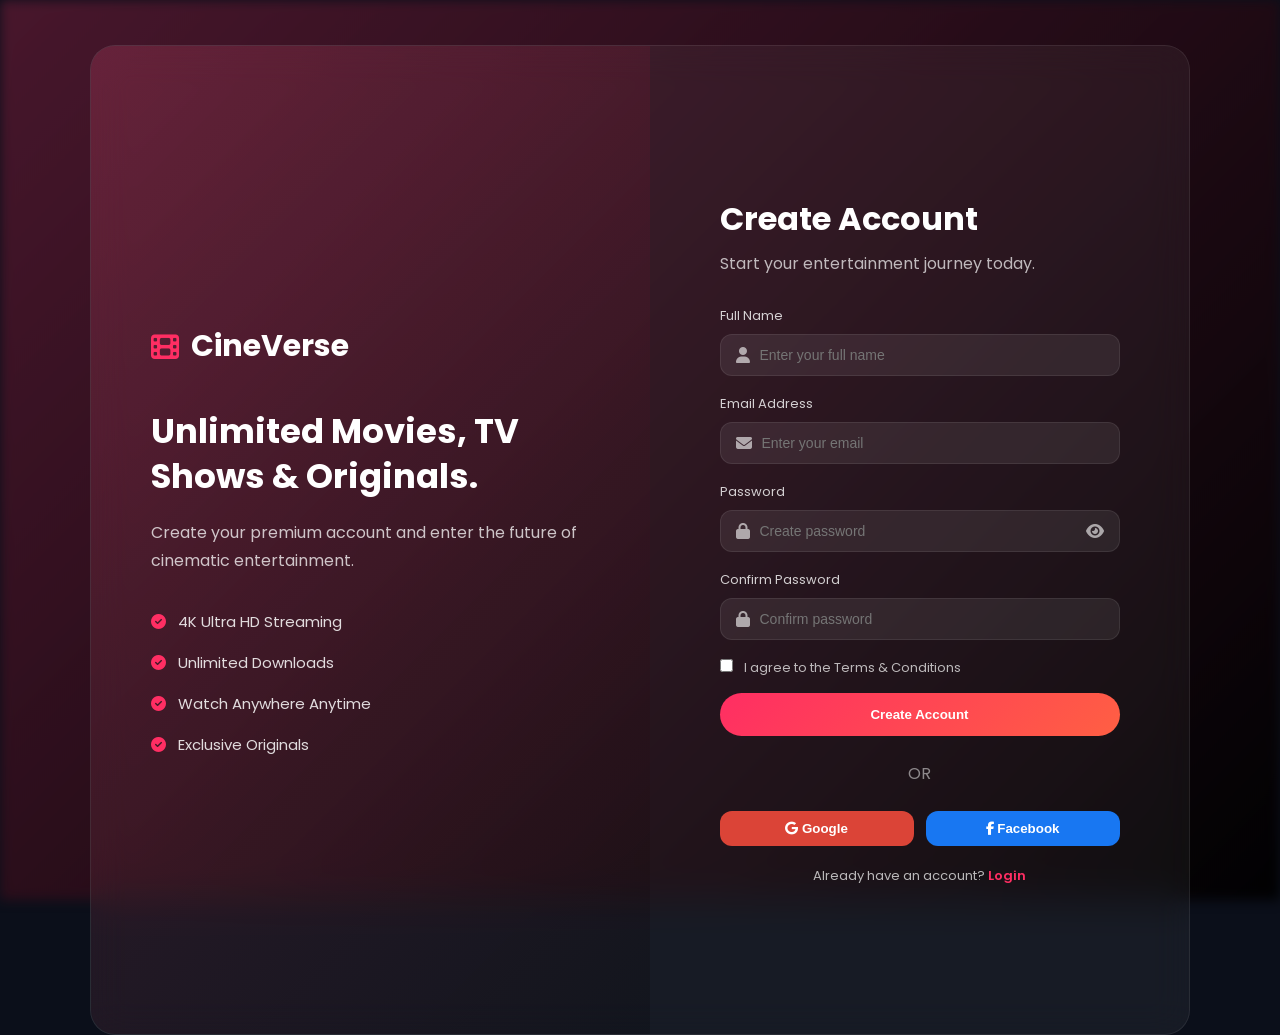
<file: login/regester.html>
<!DOCTYPE html>
<html lang="en">

<head>
    <meta charset="UTF-8">
    <meta name="viewport" content="width=device-width, initial-scale=1.0">
    <title>CineVerse Registration</title>

    <!-- Google Font -->
    <link href="https://fonts.googleapis.com/css2?family=Poppins:wght@300;400;500;600;700&display=swap"
        rel="stylesheet">

    <!-- Font Awesome -->
    <link rel="stylesheet"
        href="https://cdnjs.cloudflare.com/ajax/libs/font-awesome/6.5.1/css/all.min.css">

    <!-- CSS -->
    <link rel="stylesheet" href="register.css">
</head>

<body>

    <!-- ================= BACKGROUND ================= -->

    <div class="background-overlay"></div>

    <!-- ================= REGISTER CONTAINER ================= -->

    <div class="register-container">

        <!-- LEFT SIDE -->
        <div class="register-left">

            <div class="logo">
                <i class="fa-solid fa-film"></i>
                <h1>CineVerse</h1>
            </div>

            <h2>Unlimited Movies, TV Shows & Originals.</h2>

            <p>
                Create your premium account and enter the future of
                cinematic entertainment.
            </p>

            <div class="features">

                <div class="feature">
                    <i class="fa-solid fa-circle-check"></i>
                    <span>4K Ultra HD Streaming</span>
                </div>

                <div class="feature">
                    <i class="fa-solid fa-circle-check"></i>
                    <span>Unlimited Downloads</span>
                </div>

                <div class="feature">
                    <i class="fa-solid fa-circle-check"></i>
                    <span>Watch Anywhere Anytime</span>
                </div>

                <div class="feature">
                    <i class="fa-solid fa-circle-check"></i>
                    <span>Exclusive Originals</span>
                </div>

            </div>

        </div>

        <!-- RIGHT SIDE -->
        <div class="register-right">

            <form class="register-form" id="registerForm">

                <h2>Create Account</h2>

                <p class="subtitle">
                    Start your entertainment journey today.
                </p>

                <!-- FULL NAME -->
                <div class="input-box">

                    <label>Full Name</label>

                    <div class="input-field">
                        <i class="fa-solid fa-user"></i>
                        <input type="text"
                            id="name"
                            placeholder="Enter your full name"
                            required>
                    </div>

                </div>

                <!-- EMAIL -->
                <div class="input-box">

                    <label>Email Address</label>

                    <div class="input-field">
                        <i class="fa-solid fa-envelope"></i>
                        <input type="email"
                            id="email"
                            placeholder="Enter your email"
                            required>
                    </div>

                </div>

                <!-- PASSWORD -->
                <div class="input-box">

                    <label>Password</label>

                    <div class="input-field">
                        <i class="fa-solid fa-lock"></i>
                        <input type="password"
                            id="password"
                            placeholder="Create password"
                            required>

                        <i class="fa-solid fa-eye togglePassword"></i>
                    </div>

                </div>

                <!-- CONFIRM PASSWORD -->
                <div class="input-box">

                    <label>Confirm Password</label>

                    <div class="input-field">
                        <i class="fa-solid fa-lock"></i>
                        <input type="password"
                            id="confirmPassword"
                            placeholder="Confirm password"
                            required>
                    </div>

                </div>

                <!-- OPTIONS -->
                <div class="options">

                    <label class="remember">

                        <input type="checkbox" required>

                        <span>
                            I agree to the Terms & Conditions
                        </span>

                    </label>

                </div>

                <!-- BUTTON -->
                <button type="submit" class="register-btn">
                    Create Account
                </button>

                <!-- DIVIDER -->
                <div class="divider">
                    <span>OR</span>
                </div>

                <!-- SOCIAL LOGIN -->
                <div class="social-login">

                    <button type="button" class="google-btn">
                        <i class="fa-brands fa-google"></i>
                        Google
                    </button>

                    <button type="button" class="facebook-btn">
                        <i class="fa-brands fa-facebook-f"></i>
                        Facebook
                    </button>

                </div>

                <!-- LOGIN -->
                <div class="login-link">

                    Already have an account?

                    <a href="login.html">Login</a>

                </div>

            </form>

        </div>

    </div>

    <!-- JS -->
    <script src="register.js"></script>

</body>

</html>
</file>
<file: login/register.css>
/* =========================
   GLOBAL
========================= */

* {
    margin: 0;
    padding: 0;
    box-sizing: border-box;
}

body {
    font-family: 'Poppins', sans-serif;
    background: #0b0f1a;
    color: white;
}

/* =========================
    SCROLLBAR
========================= */

::-webkit-scrollbar {
    width: 8px;
}

::-webkit-scrollbar-track {
    background: #0b0f1a;
}

::-webkit-scrollbar-thumb {
    background: #ff2e63;
    border-radius: 10px;
}

/* =========================
   BACKGROUND
========================= */

.background-overlay {
    position: fixed;
    inset: 0;
    background:
        linear-gradient(135deg, rgba(255,46,99,0.25), rgba(0,0,0,0.9)),
        url('https://images.unsplash.com/photo-1489599849927-2ee91cede3ba?q=80&w=1600&auto=format&fit=crop');
    background-size: cover;
    background-position: center;
    filter: blur(6px);
    z-index: 0;
}

/* =========================
   MAIN CONTAINER
========================= */

.register-container {
    position: relative;
    z-index: 10;
    width: 90%;
    max-width: 1100px;
    height: 110vh;
    margin: auto;
    top: 5vh;
    display: flex;
    border-radius: 25px;
    overflow: hidden;
    background: rgba(255,255,255,0.05);
    backdrop-filter: blur(18px);
    border: 1px solid rgba(255,255,255,0.08);
}

/* =========================
   LEFT SIDE
========================= */

.register-left {
    flex: 1;
    padding: 60px;
    background: linear-gradient(135deg, rgba(255,46,99,0.15), rgba(0,0,0,0.2));
    display: flex;
    flex-direction: column;
    justify-content: center;
}

.logo {
    display: flex;
    align-items: center;
    gap: 12px;
    margin-bottom: 40px;
}

.logo i {
    font-size: 28px;
    color: #ff2e63;
}

.logo h1 {
    font-size: 30px;
    font-weight: 700;
}

.register-left h2 {
    font-size: 34px;
    margin-bottom: 20px;
    line-height: 45px;
}

.register-left p {
    color: rgba(255,255,255,0.75);
    margin-bottom: 35px;
    line-height: 28px;
}

/* =========================
   FEATURES
========================= */

.features {
    display: flex;
    flex-direction: column;
    gap: 18px;
}

.feature {
    display: flex;
    align-items: center;
    gap: 12px;
    font-size: 15px;
    color: rgba(255,255,255,0.85);
}

.feature i {
    color: #ff2e63;
}

/* =========================
   RIGHT SIDE
========================= */

.register-right {
    flex: 1;
    padding: 50px;
    display: flex;
    align-items: center;
    justify-content: center;
}

/* =========================
   FORM
========================= */

.register-form {
    width: 100%;
    max-width: 400px;
}

.register-form h2 {
    font-size: 32px;
    margin-bottom: 8px;
}

.subtitle {
    color: rgba(255,255,255,0.7);
    margin-bottom: 30px;
}

/* =========================
   INPUTS
========================= */

.input-box {
    margin-bottom: 18px;
}

.input-box label {
    font-size: 13px;
    color: rgba(255,255,255,0.8);
    display: block;
    margin-bottom: 8px;
}

.input-field {
    display: flex;
    align-items: center;
    gap: 10px;
    background: rgba(255,255,255,0.08);
    padding: 12px 15px;
    border-radius: 12px;
    border: 1px solid rgba(255,255,255,0.08);
}

.input-field i {
    color: rgba(255,255,255,0.6);
}

.input-field input {
    width: 100%;
    background: transparent;
    border: none;
    outline: none;
    color: white;
    font-size: 14px;
}

/* eye icon */
.togglePassword {
    cursor: pointer;
}

/* =========================
   OPTIONS
========================= */

.options {
    display: flex;
    justify-content: space-between;
    align-items: center;
    margin: 15px 0;
    font-size: 13px;
    color: rgba(255,255,255,0.7);
}

.remember input {
    margin-right: 8px;
}

/* =========================
   BUTTON
========================= */

.register-btn {
    width: 100%;
    padding: 14px;
    border: none;
    border-radius: 50px;
    background: linear-gradient(135deg, #ff2e63, #ff5f43);
    color: white;
    font-weight: 600;
    cursor: pointer;
    transition: 0.3s;
}

.register-btn:hover {
    transform: translateY(-2px);
    box-shadow: 0 10px 25px rgba(255,46,99,0.35);
}

/* =========================
   DIVIDER
========================= */

.divider {
    text-align: center;
    margin: 25px 0;
    position: relative;
    color: rgba(255,255,255,0.5);
}

.divider span {
    background: transparent;
}

/* =========================
   SOCIAL BUTTONS
========================= */

.social-login {
    display: flex;
    gap: 12px;
}

.social-login button {
    flex: 1;
    padding: 10px;
    border-radius: 12px;
    border: none;
    cursor: pointer;
    font-weight: 600;
    color: white;
    transition: 0.3s;
}

.google-btn {
    background: #db4437;
}

.facebook-btn {
    background: #1877f2;
}

.social-login button:hover {
    transform: translateY(-2px);
}

/* =========================
   LOGIN LINK
========================= */

.login-link {
    margin-top: 20px;
    text-align: center;
    font-size: 13px;
    color: rgba(255,255,255,0.7);
}

.login-link a {
    color: #ff2e63;
    text-decoration: none;
    font-weight: 600;
}

/* =========================
    RESPONSIVE
========================= */

@media(max-width: 900px) {

    .register-container {
        flex-direction: column;
        height: auto;
    }

    .register-left {
        display: none;
    }

    .register-right {
        padding: 40px 25px;
    }
}
</file>
